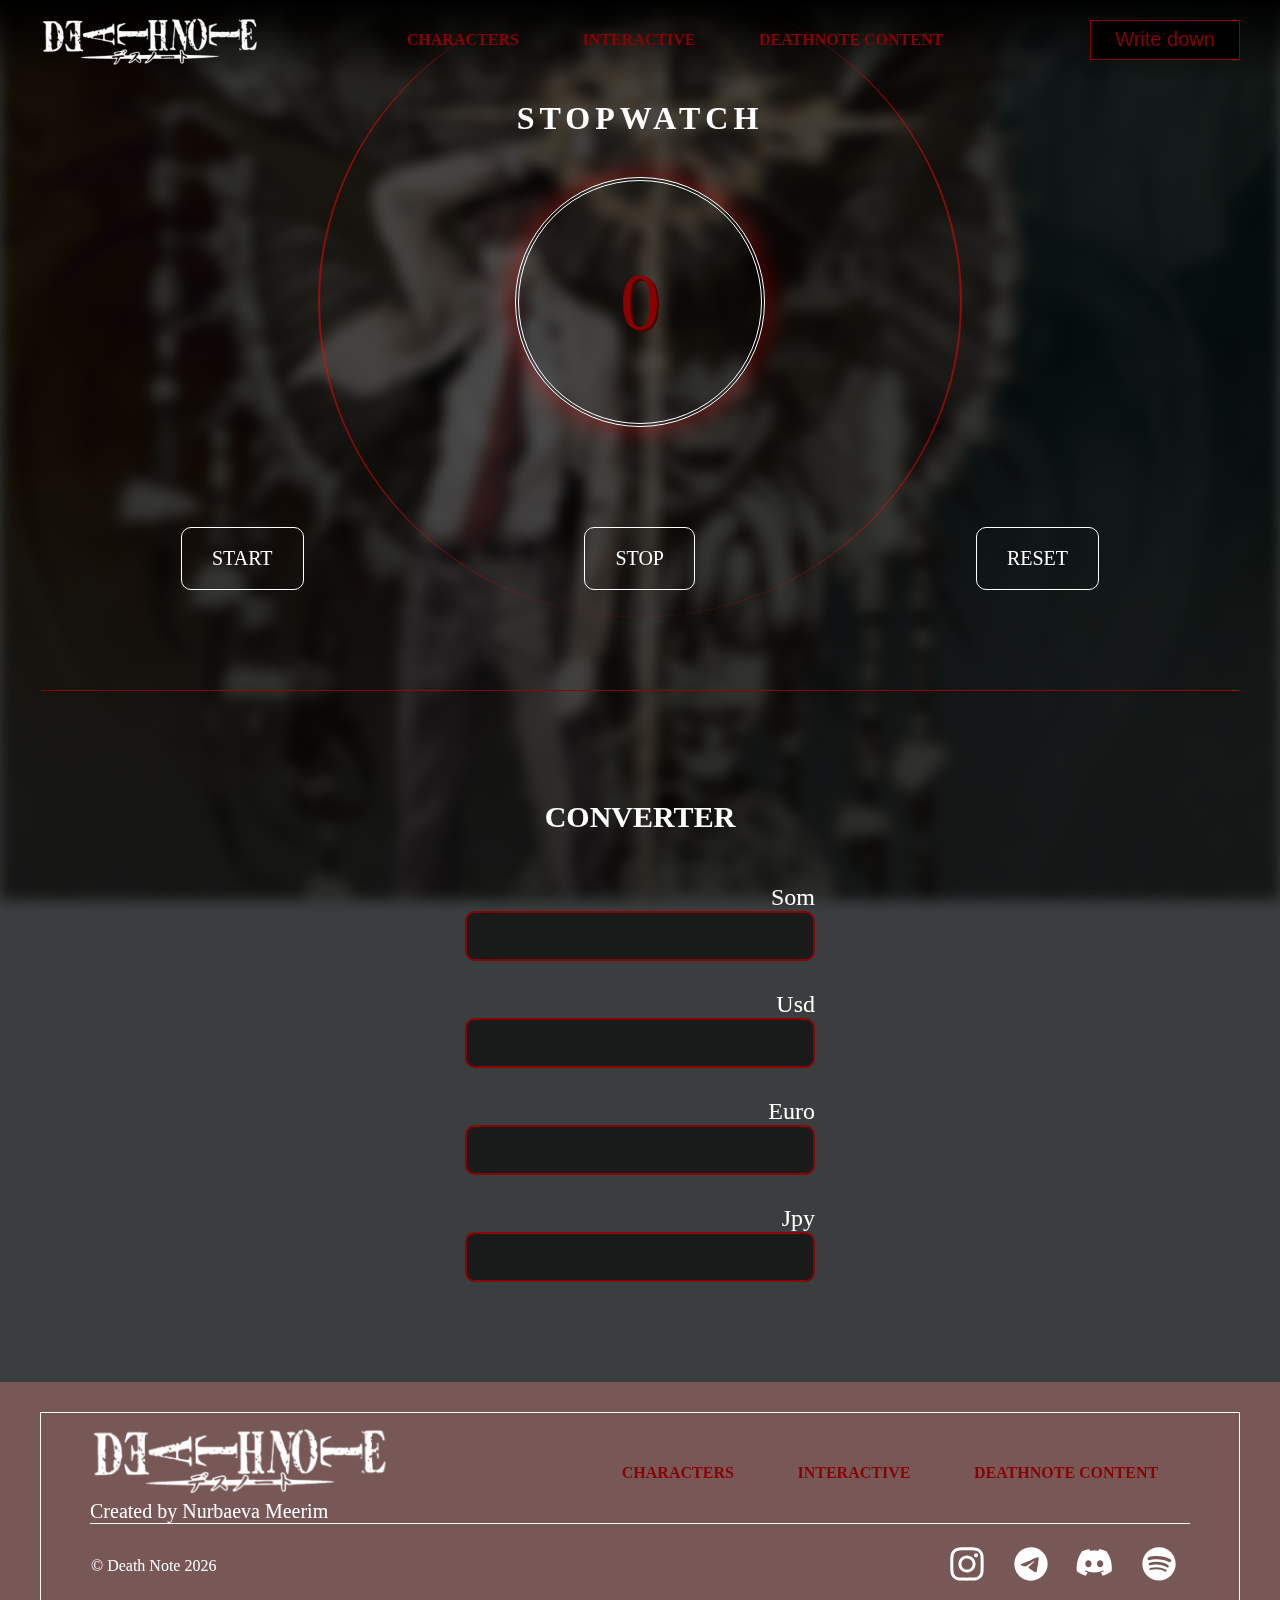
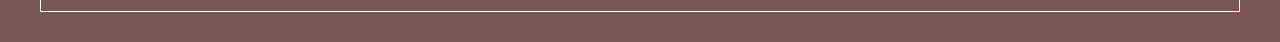
<file: pages/home_works.html>
<!doctype html>
<html lang="en">
	<head>
		<meta charset="UTF-8" />
		<title>Interactive</title>
		<link rel="stylesheet" href="../css/style.css" />
		<link rel="stylesheet" href="../css/core.css" />
		<link rel="stylesheet" href="../css/home_works.css" />
	</head>
	<body>
		<div class="main-bg">
				<img
					src="../images/2026197.jpg"
					alt="death note background"
					class="img-bgd" />
			</div>
			<div class="header">
				<div class="container">
					<div class="inner_header">
						<a href="../index.html">
							<div class="logotype">
								<img class="death-logo" src="../images/death logo.png" alt="" />
							</div>
						</a>
						<ul class="menu">
							<li class="menu_link">
								<a href="../pages/lessons.html">Characters</a>
							</li>
							<li class="menu_link">
								<a href="../pages/home_works.html">Interactive</a>
							</li>
							<li class="menu_link">
								<a href="../pages/notebook_content.html" 
									>DeathNote content</a
								>
							</li>
						</ul>
						<button class="btn" id="btn-get">Write down</button>
					</div>
				</div>
			</div>
<!-- 
			<div class="move_block">
				<div class="container">
					<h3>Homework 1 (part 2)</h3>
					<div class="inner_move_block">
						<div class="parent_block">
							<div class="child_block"></div>
						</div>
					</div>
				</div>
			</div> -->

			<div class="stopwatch">
				<div class="container">
					<h3>stopwatch</h3>
					<div class="time">
						<div class="time_block">
							<div class="interval" id="seconds">0</div>
						</div>
					</div>
					<div class="time_buttons">
						<button class="btn" id="start">Start</button>
						<button class="btn" id="stop">Stop</button>
						<button class="btn" id="reset">Reset</button>
					</div>
				</div>
			</div>

			
			<div class="converter">
				<div class="container">
					<h3>CONVERTER</h3>
					<div class="inner_converter">
						<div class="som">
							<label for="som">Som</label>
							<input type="number" id="som" />
						</div>
						<div class="usd">
							<label for="usd">Usd</label>
							<input type="number" id="usd" />
						</div>
						<div class="euro">
							<label for="euro">Euro</label>
							<input type="number" id="euro" />
						</div>
						<div class="jpy">
							<label for="jpy">Jpy</label>
							<input type="number" id="jpy" />
						</div>
					</div>
				</div>
			</div>


			<div class="footer">
				<div class="container">
					<div class="inner_footer">
						<div class="footer-main">
							<div class="footer-info">
								<a href="../index.html">
									<div class="logotype-footer">
										<img class="death-logo" src="../images/death logo.png" alt="" />
									</div>
								</a>
								<p>Created by Nurbaeva Meerim</p>
							</div>
							<div class="page-path">
								<ul class="menu">
									<li class="menu_link">
										<a href="../pages/home_works.html">Characters</a>
									</li>
									<li class="menu_link">
										<a href="../pages/lessons.html">Interactive</a>
									</li>
									<li class="menu_link">
										<a href="../pages/notebook_content.html">DeathNote content</a>
									</li>
								</ul>
							</div>
						</div>
						<div class="footer-contacts">
							<p class="footer-copyright">© Death Note 2026</p>
							<div class="socials">
								<a href="https://www.instagram.com/mwibdam/" target="_blank"><img class="icons" src="../images/instagram-fill-svgrepo-com.svg" alt="inst icon"></a>
								<a href="https://t.me/yngleanmn" target="_blank"><img class="icons" src="../images/telegram-fill-svgrepo-com.svg" alt="telegram icon"></a>
								<a href="https://discord.com/channels/@mwibdam" target="_blank"><img class="icons" src="../images/discord-fill-svgrepo-com.svg" alt="discord icon"></a>
								<a href="https://open.spotify.com/user/9ktifiv7xxfursbh7phxs5kfb" target="_blank"><img class="icons" src="../images/spotify-fill-svgrepo-com.svg" alt="spotify icon"></a>
							</div>
						</div>
					</div>
				</div>
			</div>
		</div>
<div class="modal">
    <div class="modal_dialog">
        <div class="modal_content">
            <button class="modal_close">&times;</button>
            <form id="death-note-form">
                <div class="modal_title">Death Note</div>
                <img class="logoDeath" src="../images/noteLogo.png" alt="death note logo" />
                
                <input required placeholder="Name" name="name" 
                       type="text" class="modal_input modal_name" />
                
                <textarea 
    required 
    placeholder="Cause of Death and time" 
    name="cause" 
    class="modal_input modal_cause" 
    rows="5"></textarea>

                <button type="submit" class="btn" id="modal-btn">write down</button>
                <span class="checker" id="modal_result"></span>
            </form>
        </div>
    </div>
</div>
	</body>
	<script src="../js/home_works.js"></script>
	<script src="../js/modal.js"></script>
	<script src="../js/header.js"></script>
</html>
</file>
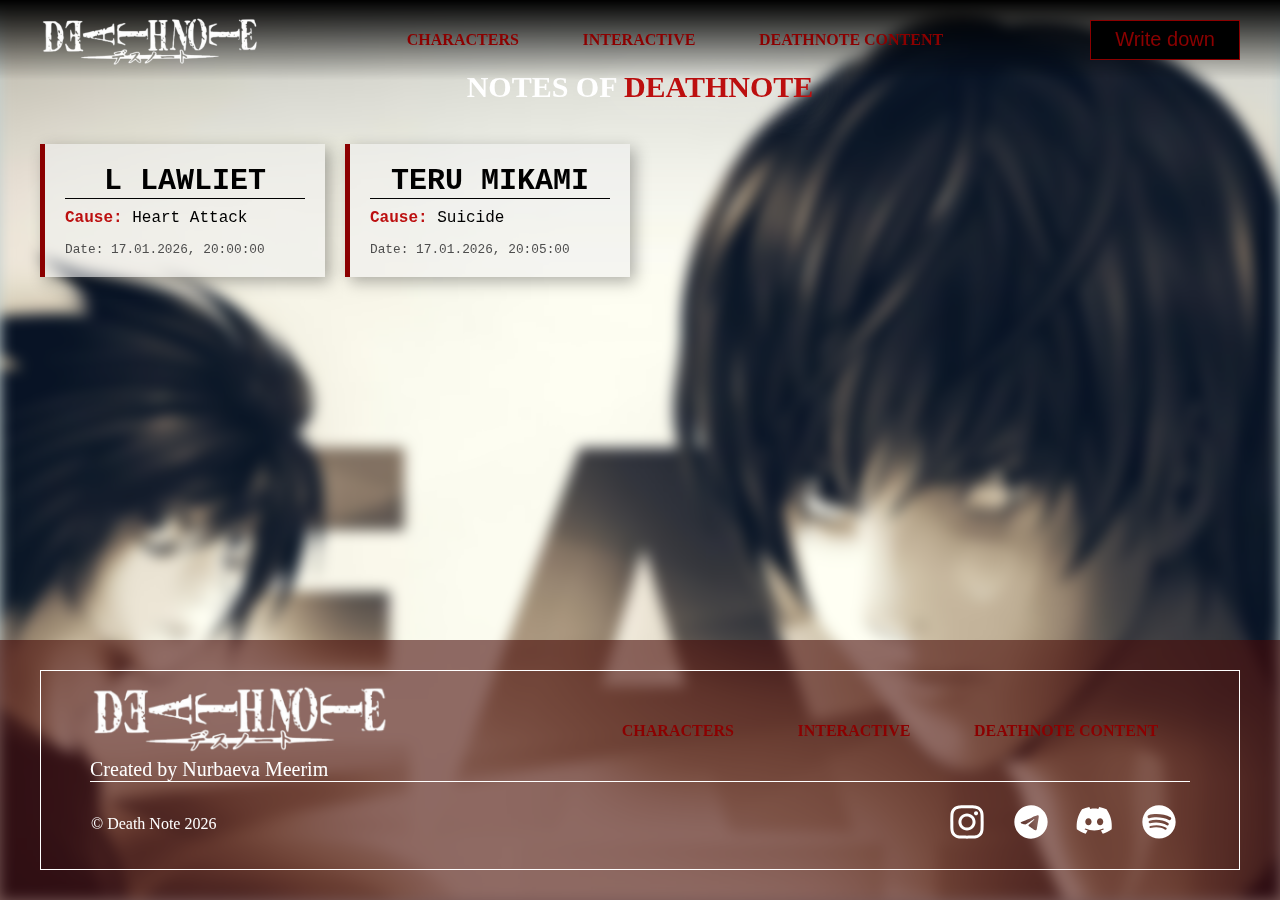
<file: pages/notebook_content.html>
<!doctype html>
<html lang="en">
	<head>
		<meta charset="UTF-8" />
		<title>DeathNote content</title>
		<link rel="stylesheet" href="../css/style.css" />
		<link rel="stylesheet" href="../css/core.css" />
		<link rel="stylesheet" href="../css/notebook.css" />
	</head>
	<body>
		<div class="main-bg">
				<img
					src="../images/153243.jpg"
					alt="death note background"
					class="img-bgd" />
			</div>
				<div class="header">
				<div class="container">
					<div class="inner_header">
						<a href="../index.html">
							<div class="logotype">
								<img class="death-logo" src="../images/death logo.png" alt="" />
							</div>
						</a>
						<ul class="menu">
							<li class="menu_link">
								<a href="../pages/lessons.html">Characters</a>
							</li>
							<li class="menu_link">
								<a href="../pages/home_works.html">Interactive</a>
							</li>
							<li class="menu_link">
								<a href="../pages/notebook_content.html">DeathNote content</a>
							</li>
						</ul>
						<button class="btn" id="btn-get">Write down</button>
					</div>
				</div>
			</div>
			<div class="note">

			<div class="notebook_content">
                <div class="container">
                    <h2 class="death-note-title">notes of <strong>deathnote</strong></h2>
                    <div id="notebook-list" class="notebook_container">

                    </div>
                </div>
            </div>

			</div>
			<div class="footer">
				<div class="container">
					<div class="inner_footer">
						<div class="footer-main">
							<div class="footer-info">
								<a href="../index.html">
									<div class="logotype-footer">
										<img class="death-logo" src="../images/death logo.png" alt="" />
									</div>
								</a>
								<p>Created by Nurbaeva Meerim</p>
							</div>
							<div class="page-path">
								<ul class="menu">
									<li class="menu_link">
										<a href="../pages/lessons.html">Characters</a>
									</li>
									<li class="menu_link">
										<a href="../pages/home_works.html" >Interactive</a>
									</li>
									<li class="menu_link">
										<a href="../pages/notebook_content.html" >DeathNote content</a>
									</li>
								</ul>
							</div>
						</div>
						<div class="footer-contacts">
							<p class="footer-copyright">© Death Note 2026</p>
							<div class="socials">
								<a href="https://www.instagram.com/mwibdam/" target="_blank"><img class="icons" src="../images/instagram-fill-svgrepo-com.svg" alt="inst icon"></a>
								<a href="https://t.me/yngleanmn" target="_blank"><img class="icons" src="../images/telegram-fill-svgrepo-com.svg" alt="telegram icon"></a>
								<a href="https://discord.com/channels/@mwibdam" target="_blank"><img class="icons" src="../images/discord-fill-svgrepo-com.svg" alt="discord icon"></a>
								<a href="https://open.spotify.com/user/9ktifiv7xxfursbh7phxs5kfb" target="_blank"><img class="icons" src="../images/spotify-fill-svgrepo-com.svg" alt="spotify icon"></a>
							</div>
						</div>
					</div>
				</div>
			</div>
		</div>
<div class="modal">
    <div class="modal_dialog">
        <div class="modal_content">
            <button class="modal_close">&times;</button>
            <form id="death-note-form">
                <div class="modal_title">Death Note</div>
                <img class="logoDeath" src="../images/noteLogo.png" alt="death note logo" />
                
                <input required placeholder="Name" name="name" 
                       type="text" class="modal_input modal_name" />
                
                <textarea 
    required 
    placeholder="Cause of Death and time" 
    name="cause" 
    class="modal_input modal_cause" 
    rows="5"></textarea>

                <button type="submit" class="btn" id="modal-btn">write down</button>
                <span class="checker" id="modal_result"></span>
            </form>
        </div>
    </div>
</div>
	</body>
	<script src="../js/modal.js"></script>
	<script src="../js/header.js"></script>
	<script src="../js/noteboook_content.js"></script>
</html>
</file>
<file: css/style.css>
/* WRAPPER */   

.wrapper {
    position: relative;
    width: 100%;
    background-color: #000000c6;
}

/* HEADER */

.header {
	height: 80px;
	background: linear-gradient(to top, rgba(0, 0, 0, 0) 0%, rgba(0, 0, 0, 1) 100%);
	display: flex;
	align-items: center;
	width: 100%;
	position: fixed;
	top: 0;
	z-index: 2;
    transition: transform 0.5s ease;
}
.header.hide {
    transform: translateY(-100%);
}

.inner_header {
	height: 100%;
	display: flex;
	align-items: center;
	justify-content: space-between;
    
}
#btn-get {
	width: 150px;
	height: 40px;
	transition: 0.5s;
}
#btn-get:hover {
	width: 160px;
	height: 50px;
	font-size: 25px;
}

/* LOGOTYPE */

.logotype {
	width: 220px;
	cursor: pointer;
    transition: 0.5s ease;
}

/* HEADER MENU */

.menu {
	display: flex;
	justify-content: space-around;
	width: 600px;
}

.menu_link a {
	color: var(--red);
	text-transform: uppercase;
    font-weight: 600;
    transition: 0.5s ease;
}

.menu_link a:hover {
    box-shadow: 0 0 40px rgba(255, 0, 0, 0.8); 
    font-size: 18px;
}
/* MAIN BACKGROUND */

.main-bg {
    position: fixed;
    top: 0;
    bottom: 0;
    left: 0;
    right: 0;
    overflow: hidden;
    pointer-events: none;
    opacity: 1;
    z-index: -1;
    filter: blur(7px);
    
}

.img-bgd {
    position: fixed;
    transition: 0.2s;
    height: 135vh;
    width: 100%;
    object-fit: cover;
}

/* MAIN BLOCK */

.main-text {
	display: flex;
	flex-direction: column;
	max-width: 570px;
	justify-content: start;
}

.main-text h1 {
	font-size: 100px;
}

.inner-text {
	color: rgb(184, 184, 184);
	margin-bottom: auto;
	border-radius: 8px;
	height: 140px;
	font-size: 26px;
	text-align: center;
	padding-top: 25px;
}

.main_block {
	padding: 100px 0;
	width: 100%;
	justify-content: center;
	display: flex;
    
}
.main_block .container {
	max-width: 1000px;
	width: 93%;
	
}


.inner_main {
    display: flex;
	flex-direction: row;
	flex-wrap: wrap;
	padding: 0 23px;
    min-height: 80vh;
    align-items: center;
    justify-content:space-between;
    background-image: url(../images/main.bg.jpg);
    background-size: contain;
	background-position: center;
    background-repeat: no-repeat;
    transition: 0.5s;
    border-radius: 3rem;
    box-shadow: 0 0 60px rgba(64, 56, 56, 0.8); 
    border: 2px solid rgba(42, 35, 35, 0.4);
	max-width: 100%;
	aspect-ratio: 16/9;
}
.inner_main:hover {
    box-shadow: 0 0 60px rgba(255, 0, 0, 0.8); 
    border: 2px solid rgba(255, 0, 0, 0.4);
}

/* BUTTONS COLOR PICKER */

.colors-buttons {
	display: flex;
	justify-content:center;
    flex-direction: column;
	margin-top: 50px;
}

.btn-color {
	width: 90px;
	height: 90px;
	border-radius: 50px;
    font-family: serif;
    text-align: center;
    transition: 0.3s;
	margin-bottom: 10px;
}


/* FOOTER */

.footer {
	bottom: 0;
	background: #46090599;
	width: 100%;
	padding-top: 30px;
	padding-bottom: 30px;
}

.inner_footer {
	border: 1px solid #ffffff;
	height: 200px;
}

.footer-main {
	display: flex;
	align-items: center;
	justify-content: space-between;
	flex-wrap: wrap;
	margin: 10px auto;
	border-bottom: 1px solid white;
	max-width: 1100px;
}

.footer-info {
	display: flex;
	flex-direction: column;
	align-items: start;
	width: 300px;
	gap: 5px;
}
.logotype-footer {
	width: 300px;
}
.footer-info p {
	color: #ffffff;
	font-size: 20px;
}

.page-path a:hover {
	box-shadow: none;
	font-size: 16px;
}

.footer-contacts {
	display: flex;
	flex-direction: row;
	align-items: center;
	justify-content: space-between;
	margin: 10px 50px;
	color: #fff;
}

.sotials {
	justify-content: center;
}

.icons {
	margin: 10px;
	display: inline;
	width: 40px;
	height: 40px;
	transition: 0.3s;
}
.icons:hover {
	opacity: 0.8;
}




/* SLIDER BLOCK */
.section-header {
	border-bottom: 2px solid #333;
	margin-bottom: 20px;
	display: flex;
	justify-content: space-between;
	align-items: center;
	padding-bottom: 10px;
}
.section-title {
	font-size: 1.5rem;
	text-transform: uppercase;
	letter-spacing: 2px;
}
.live-badge {
	background-color: #cc0000;
	color: #ffffff;
	padding: 2px 8px;
	font-size: 0.8rem;
	font-weight: bold;
	animation: blink 2s infinite;
}

.slider_block {
	padding: 40px 20px;
	background: #3f000056;;
	font-family: 'Courier New', monospace;
}

.slider_block .container {
	max-width: 1000px;
}
.inner_slider {
	background-color: #111;
    border: 1px solid #333;
}

.slider {
	position: relative;
	width: 100%;
	height: 400px;
	overflow: hidden;
	border-radius: 20px;
	display: flex;
	align-items: center;
	justify-content: space-between;
	padding: 0 30px;
}

.slide {
	position: absolute;
	top: 60px;
	left: 0;
	width: 100%;
	height: 100%;
	display: none;
	transition: opacity 0.5s ease-in-out;
}

.slide_card {
	color: white;
	margin: 0 auto;
	max-width: 500px;
	text-align: center;
}

.cam-feed {
	position: relative;
	aspect-ratio: 16/9;
	background: #000;
	overflow: hidden;
	border: 1px solid #444;
	margin-bottom: 20px;
}

.cam-feed video {
	width: 100%;
	height: 100%;
	border: none;
	filter: grayscale(100%) contrast(1.3) brightness(0.9);
	transform: scale(1.1);
}

.overlay {
	position: absolute;
	top: 0;
	left: 0;
	width: 100%;
	height: 100%;
	pointer-events: none;
	box-shadow: inset 0 0 40px rgba(0,0,0,0.9);
	z-index: 2;
}
.overlay::before {
            content: "";
            position: absolute;
            top: 0; left: 0; width: 100%; height: 100%;
            background: linear-gradient(rgba(18, 16, 16, 0) 50%, rgba(0, 0, 0, 0.25) 50%);
            background-size: 100% 4px;
            z-index: 1;
        }

.cam-info-top {
            position: absolute;
            top: 10px;
            left: 10px;
            right: 10px;
            display: flex;
            justify-content: space-between;
            font-size: 0.8rem;
            font-weight: bold;
            text-shadow: 1px 1px 2px black;
        }
.cam-info-bottom {
            position: absolute;
            bottom: 10px;
            right: 10px;
            font-size: 0.9rem;
            text-shadow: 1px 1px 2px black;
        }
.rec-dot {
            display: inline-block;
            width: 10px;
            height: 10px;
            background-color: red;
            border-radius: 50%;
            margin-right: 5px;
            animation: blink 1s infinite;
        }
		
		@keyframes blink {
            0% { opacity: 1; }
            50% { opacity: 0; }
            100% { opacity: 1; }
        }

.slide_card a {
	color: var(--red);
	text-decoration: underline;
}

.slide.active_slide {
	display: block;
}

/* VIDEO BLOCK */

.block_video {
	background: #0000003f;
	padding: 0 0 100px;
}

.inner_block_video {
	display: flex;
	justify-content: center;
	margin-top: 50px;
}

/* MODAL */
.modal {
    display: none;
    position: fixed;
    inset: 0; 
    z-index: 100;
    background: rgba(0, 0, 0, 0.5);
    backdrop-filter: blur(10px);
    opacity: 0;
    transition: opacity 0.4s ease;
}

.modal.show {
    display: block;
    opacity: 1;
}

.modal_dialog {
    width: 450px;
    margin: auto;
}

.modal_content {
    position: relative;
    padding: 35px;
    background: #fff url('/images/page.jfif') center top no-repeat;
    border: 2px solid #000;
    border-radius: 6px;
    max-height: 100%;
    overflow-y: auto;
}

.modal_content form {
    display: flex;
    flex-direction: column;
    align-items: center;
    gap: 15px;
}
.logoDeath {
	max-width: 200px;
	height: 100%;
}
.modal_input {
    width: 100%;
    padding: 10px;
    background: transparent;
    border: 1px solid #cccccc00; 
    border-bottom: 1px solid #000000;
	font-family: inherit;
}
.modal_cause {
    resize: vertical;
    min-height: 100px;
    font-family: inherit; 
    padding: 10px;
    line-height: 1.5;
	font-size: 20px;
}

.modal_close {
    position: absolute;
    top: 10px;
    right: 15px;
    font-size: 30px;
    color: red;
    background: none;
    border: none;
    cursor: pointer;
    z-index: 10;
}

#modal-btn {
    width: 150px;
    height: 40px;
    cursor: pointer;
    background: #00000000;
    color: #000000;
	border: #00000000;
    transition: 0.3s;
}

#modal-btn:hover {
    transform: scale(1.1);
	text-decoration: underline;
}

/*-------APPLE-------*/

.bottle {
	background: #0000003f;
	padding: 100px 0;
	overflow: hidden;
}

.bottle_inner {
	display: flex;
	justify-content: center;
	align-items: center;
}
.bottle_wrapper {
    position: relative;
    display: block;
    text-decoration: none;
}
.bowl {
	position: relative;
	width: 500px;
	height: 500px;
	border-radius: 50%;
	animation: animate 5s linear infinite;
	transform-origin: bottom center;
	z-index: 2;
}
.bowl img {
	width: 100%;
	height: 100%;
	object-fit: contain;
	transition: 0.5s;
}

@keyframes animate {
    0% { transform: rotate(0deg); }
    25% { transform: rotate(15deg); }
    50% { transform: rotate(0deg); }
    75% { transform: rotate(-15deg); }
    100% { transform: rotate(0deg); }
}


.bowl::after {
	content: "";
    position: absolute;
    bottom: 100px;
    left: 50%;
    transform: translateX(-50%);
    width: 200px;
    height: 30px;
    background: rgb(0, 0, 0);
    border-radius: 50%;
    filter: blur(1px);
    animation: animateshadow 5s linear infinite;
    z-index: 1;
}
@keyframes animateshadow {
    0%, 50%, 100% {
        transform: translateX(-50%) scale(1);
        opacity: 0.5;
    }
    25% {
        transform: translateX(-40%) scale(1.1);
        opacity: 0.3;
    }
    75% {
        transform: translateX(-60%) scale(1.1);
        opacity: 0.3;
    }
}
</file>
<file: css/core.css>
* {
	margin: 0;
	padding: 0;
	box-sizing: border-box;
}
.container {
	width: 1200px;
	margin: 0 auto;
}

body {
	font-family:'Times New Roman', Times, serif;
	background: #c2d0d0;
	min-height: 100vh;
	display: flex;
    flex-direction: column;
}

.btn {
	font-size: 20px;
	cursor: pointer;
	background: black;
	color: var(--red);
	border: 1px solid var(--red);
}

.btn:hover {
    background-color: rgba(56, 2, 2, 0.6);
}

.btn:active {
	background: #56585d;
	border: 2px solid var(--red);
}

a {
	text-decoration: none;
}

li {
	list-style: none;
}

h1 {
	text-align: center;
	font-size: 70px;
	color: rgb(255, 255, 255);
	margin: 0 auto;
	text-transform: uppercase;
	font-weight: 600;
}

h2 {
	text-align: center;
	font-size: 30px;
	color: white;
	margin: 0 auto;
	text-transform: uppercase;
	font-weight: 600;
}

h3 {
	text-align: center;
	font-size: 30px;
	color: white;
	margin: 0 auto;
	text-transform: uppercase;
	font-weight: 600;
}

h4 {
	font-size: 24px;
	color: white;
	text-transform: uppercase;
	font-weight: 600;
}

strong {
	color: #bc0f0f;
	text-shadow: 0 0 50px #ffffff;
}

label {
	font-size: 24px;
	color: var(--red);
}

input {
	width: 350px;
	height: 50px;
	font-size: 20px;
	padding-left: 5px;
	color: var(--red);
	background: black;
	border: 2px solid var(--red);
}

.checker {
	color: white;
	font-size: 30px;
}

.btn-slide {
	width: 150px;
    height: 40px;
    font-family: serif;
    text-align: center;
    transition: 0.3s;
    margin-bottom: 10px;
	font-weight: 800;
	z-index: 1;
}

.btn-slide:hover {
	background: #8401013a !important;
	cursor: pointer;
	color: white;
}

:root {
	--red: darkred;
	--black: black;
	--glow-color: rgba(255, 20, 20, 0.534);
}

img {
	max-width: 100%;
	height: auto;
	display: block;
}
</file>
<file: css/home_works.css>
/*----ANALOG CLOCK-----*/
/* 
.clock {
	--clock-size: 260px;
	width: var(--clock-size);
	height: var(--clock-size);
	position: absolute;
	inset: 0;
	margin: auto;
	border-radius: 50%;
	color: rgb(255, 255, 255);
}

.spike {
	position: absolute;
	width: 8px;
	height: 1px;
	background: #fff9;
	line-height: 20px;
	transform-origin: 50%;
	z-index: 5;
	inset: 0;
	margin: auto;
	font-style: normal;
	transform: rotate(var(--rotate)) translateX(var(--dail-size));
}
.spike:nth-child(5n + 1) {
	box-shadow: -7px 0 #fff9;
}
.spike:nth-child(5n + 1):after {
	content: attr(data-i);
	position: absolute;
	right: 22px;
	top: -10px;
	transition: 1s linear;
	transform: rotate(calc(var(--dRotate) - var(--rotate)));
}

.seconds {
	--dRotate: 0deg;
	--dail-size: calc((var(--clock-size) / 2) - 8px);
	font-weight: 800;
	font-size: 18px;
	transform: rotate(calc(-1 * var(--dRotate)));
	position: absolute;
	inset: 0;
	margin: auto;
	transition: 1s linear;
}

.minutes {
	--dail-size: calc((var(--clock-size) / 2) - 65px);
	font-size: 16px;
	transform: rotate(calc(-1 * var(--dRotate)));
	position: absolute;
	inset: 0;
	margin: auto;
	transition: 1s linear;
}

.stop-anim {
	transition: 0s linear;
}
.stop-anim .spike:after {
	transition: 0s linear !important;
}

.hour {
	font-size: 70px;
	font-weight: 900;
	position: absolute;
	left: 50%;
	top: 50%;
	transform: translate(-50%, -50%);
}

.minute {
	font-size: 36px;
	font-weight: 900;
	position: absolute;
	background: #000;
	z-index: 10;
	right: calc(var(--clock-size) / 4.5);
	top: 50%;
	transform: translateY(-50%);
}
.minute:after {
	content: "";
	position: absolute;
	border: 2px solid #fff;
	border-right: none;
	height: 50px;
	left: -10px;
	top: 50%;
	border-radius: 40px 0 0 40px;
	width: calc(var(--clock-size) / 2.75);
	transform: translatey(-50%);
} */

/*-------STOP WATCH------ */

.time {
	color: white;
	display: flex;
	justify-content: center;
	font-size: 80px;
	height: 100px;
	width: 100%;
	margin-top: 40px;
}

.time_block {
	display: flex;
	width: 250px;
	height: 250px;
	justify-content: center;
	border: 4px double #fff;
	border-radius: 50%;
	align-items: center;
	background: radial-gradient(circle, #1a1a1a 0% #000 100%);
	box-shadow: 0 0 30px #ff000067;
}
.interval {
	color: var(--red);
	text-shadow: 2px 2px 0px #4b0000;
}
.stopwatch {
	padding: 100px 0;
	background: rgba(0, 0, 0, 0.7);;
	height: 700px;
	display: flex;
	flex-direction: column;
	
}
.stopwatch .container {
	padding-bottom: 100px;
	border-bottom: 1px solid var(--red);
	width: 1199px;
}
.stopwatch h3 {
	font-size: 32px;
	text-transform: uppercase;
	letter-spacing: 5px;
}
.stopwatch .btn {
	padding: 19px 30px;
	background-color: transparent;
	color: #fff;
	border: 1px solid white;
	cursor: pointer;
	font-family: inherit;
	text-transform: uppercase;
	transition: all 0.3s ease;
	position: relative;
	overflow: hidden;
	border-radius: 10px;
}
.time_buttons {
	display: flex;
	justify-content: space-around;
	padding-top: 250px;
	
}

.stopwatch .btn:hover {
	background-color: #610707b6;
	color: #000;
	box-shadow: 0 0 40px #4b0000;

}

.time_block::before {
    content: '';
    position: absolute;
    width: 50%;
    height: 70%;
    border-left: 2px solid rgba(255, 0, 0, 0.5);
    border-right: 2px solid rgba(255, 0, 0, 0.5);
    border-radius: 50%;
    animation: rotate 4s linear infinite;
}

@keyframes rotate {
    from { transform: rotate(0deg); }
    to { transform: rotate(360deg); }
}


/*-------CONVERTER--------*/

.converter {
	padding: 100px 0;
	background-color: rgba(0, 0, 0, 0.7);;
}

.inner_converter {
	display: flex;
	align-items: center;
	justify-content: center;
	flex-direction: column;
	gap: 30px;
	margin-top: 50px;
}


.inner_converter > div {
	display: flex;
	flex-direction: column;
}
.inner_converter > div > label {
	text-align: right;
	color: #fff;
}
.inner_converter > div > input {
	transition: 0.3s ease;
	background-color: #0000008f;
	border-radius: 10px;
}
.inner_converter > div > input:hover {
	
	box-shadow: 0 0 40px #4b0000;
	background-color: #ffffff8f;
}
</file>
<file: css/notebook.css>
.note {
    flex: 1;
    display: block;
}
.notebook_content {
    margin-top: 70px;
}
.notebook_container {
    display: grid;
    grid-template-columns: repeat(auto-fill, minmax(250px, 1fr));
    gap: 20px;
    padding: 40px 0;
}

.death-card {
    background: rgba(239, 239, 239, 0.582);
    border-left: 5px solid var(--red);
    padding: 20px;
    font-family: 'Courier New', Courier, monospace;
    box-shadow: 5px 5px 15px rgba(0,0,0,0.3);
    color: #000;
    transition: 0.3s ease-in-out;
}

.death-card h3 {
    text-transform: uppercase;
    border-bottom: 1px solid #000000;
    margin-bottom: 10px;
    color: black;
}
.death-card:hover {
    border-color: var(--red);
    box-shadow: -5px 0px 15px var(--red);
    transform: scale(1.02);
    background: rgba(255, 255, 255, 0.721);
    border-left: 5px solid var(--black);
    
}

.death-date {
    font-size: 0.8rem;
    color: #4e4e4e;
    display: block;
    margin-top: 15px;
}
</file>
